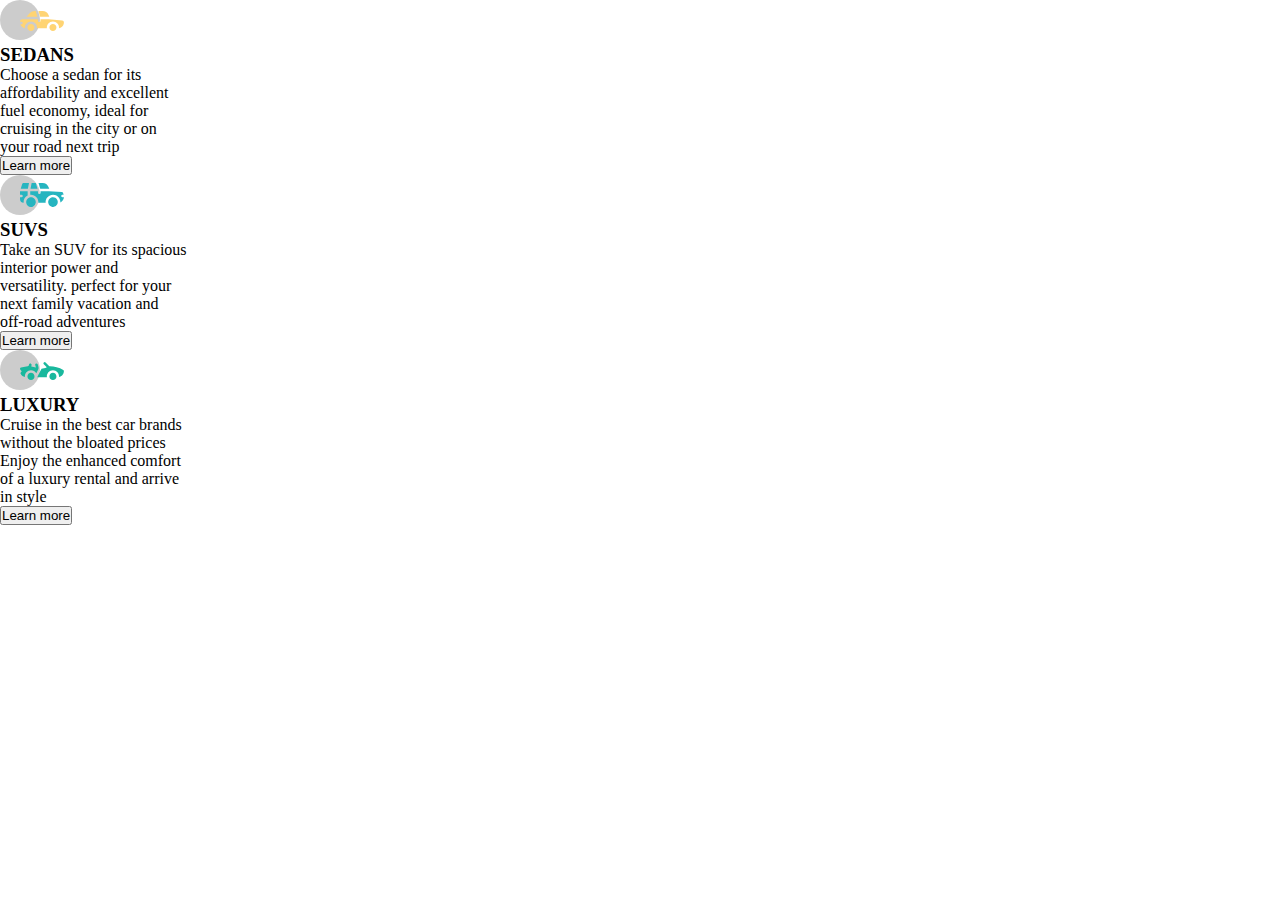
<file: index.html>
<!DOCTYPE html>
<html lang="en">

<head>
    <meta charset="UTF-8" />
    <meta http-equiv="X-UA-Compatible" content="IE=edge" />
    <meta name="viewport" content="width=device-width, initial-scale=1.0" />
    <title>flex box layout</title>
    <link rel="stylesheet" href="index.css" />
</head>

<body>
    <main>
        <div>
            <div>
                <img src="sedans.svg" />
                <h3>SEDANS</h3>
                <p>Choose a sedan for its</p>
                <p>affordability and excellent</p>
                <p>fuel economy, ideal for</p>
                <p>cruising in the city or on</p>
                <p>your road next trip</p>
                <button>Learn more</button>
            </div>
            <div>
                <img src="suvs.svg" />
                <h3>SUVS</h3>
                <p>Take an SUV for its spacious</p>
                <p>interior power and</p>
                <p>versatility. perfect for your</p>
                <P>next family vacation and</P>
                <p>off-road adventures</p>
                <button>Learn more</button>
            </div>
            <div>
                <img src="luxury.svg" ?>
                <h3>LUXURY</h3>
                <P>Cruise in the best car brands</P>
                <P>without the bloated prices</P>
                <P>Enjoy the enhanced comfort</P>
                <P>of a luxury rental and arrive</P>
                <P>in style</P>

                <button>Learn more</button>

            </div>
        </div>
    </main>
</body>

</html>
</file>
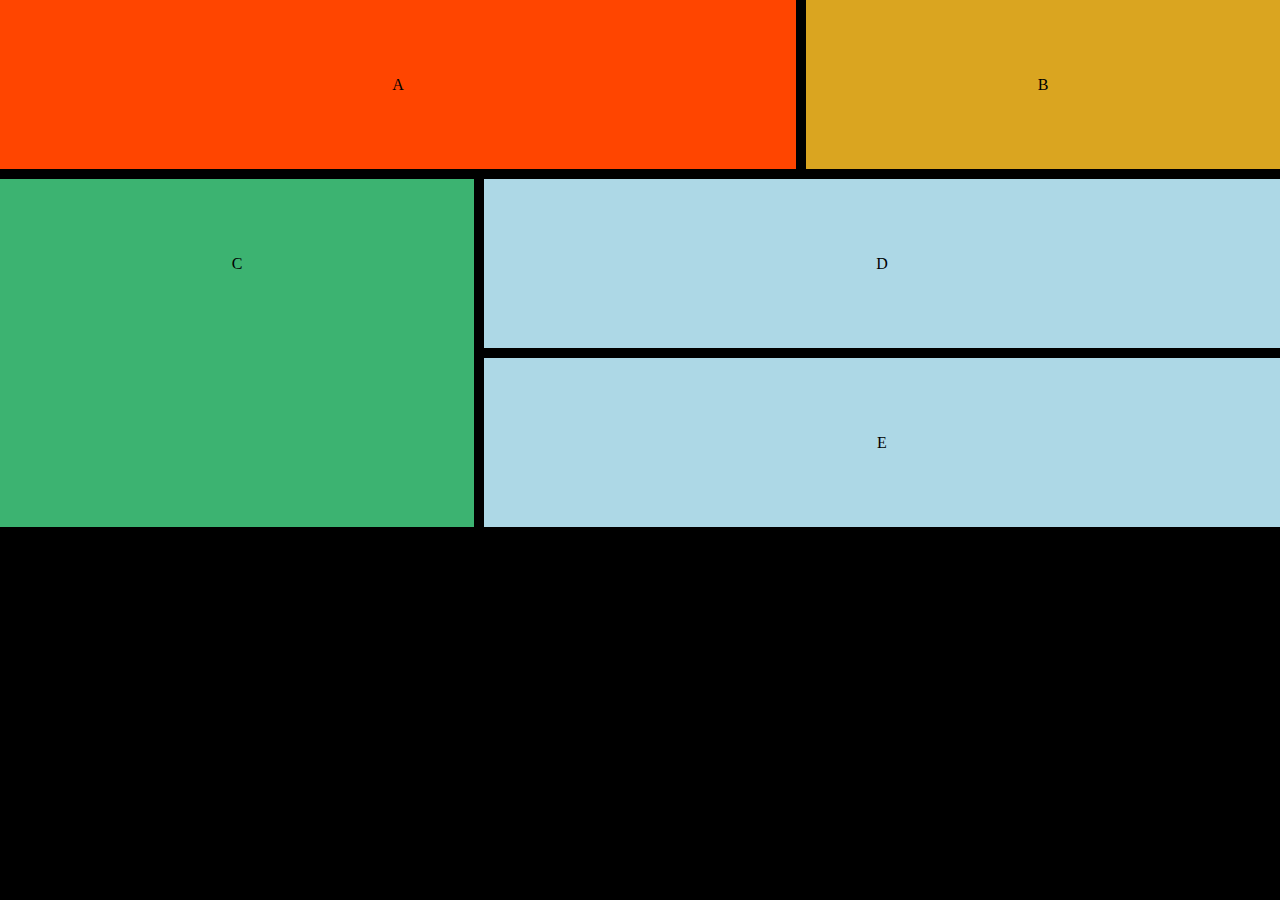
<file: grid.html>
<!DOCTYPE html>
<html lang="en">

<head>
    <meta charset="UTF-8" />
    <meta http-equiv="X-UA-Compatible" content="IE=edge" />
    <meta name="viewport" content="width=device-width, initial-scale=1.0" />
    <title>Grid layout</title>
    <link rel="stylesheet" href="grid.css" />
</head>

<body>
    <main>
        <div class="item-a">A</div>
        <div class="item-b">B</div>
        <div class="item-c">C</div>
        <div class="item-d">D</div>
        <div class="item-e">E</div>
        < </main>
</body>

</html>
</file>
<file: index.css>
* {
    margin: 0;
    padding: 0;
    box-sizing: border-box;
}
</file>
<file: grid.css>
* {
    margin: 0;
    padding: 0;
}

body {
    background-color: black;
}

main {
    display: grid;
    grid-template-areas: "a a b" "c d d" "c e e";
    gap: 10px;
}

main div {
    padding: 2cm;
    text-align: center;
}

.item-a {
    background-color: orangered;
    grid-area: a;
}

.item-b {
    background-color: goldenrod;
    grid-area: b;
}

.item-c {
    background-color: mediumseagreen;
    grid-area: c;
}

.item-d {
    background-color: lightblue;
    grid-area: d;
}

.item-e {
    background-color: lightblue;
    grid-area: e;
}
</file>
